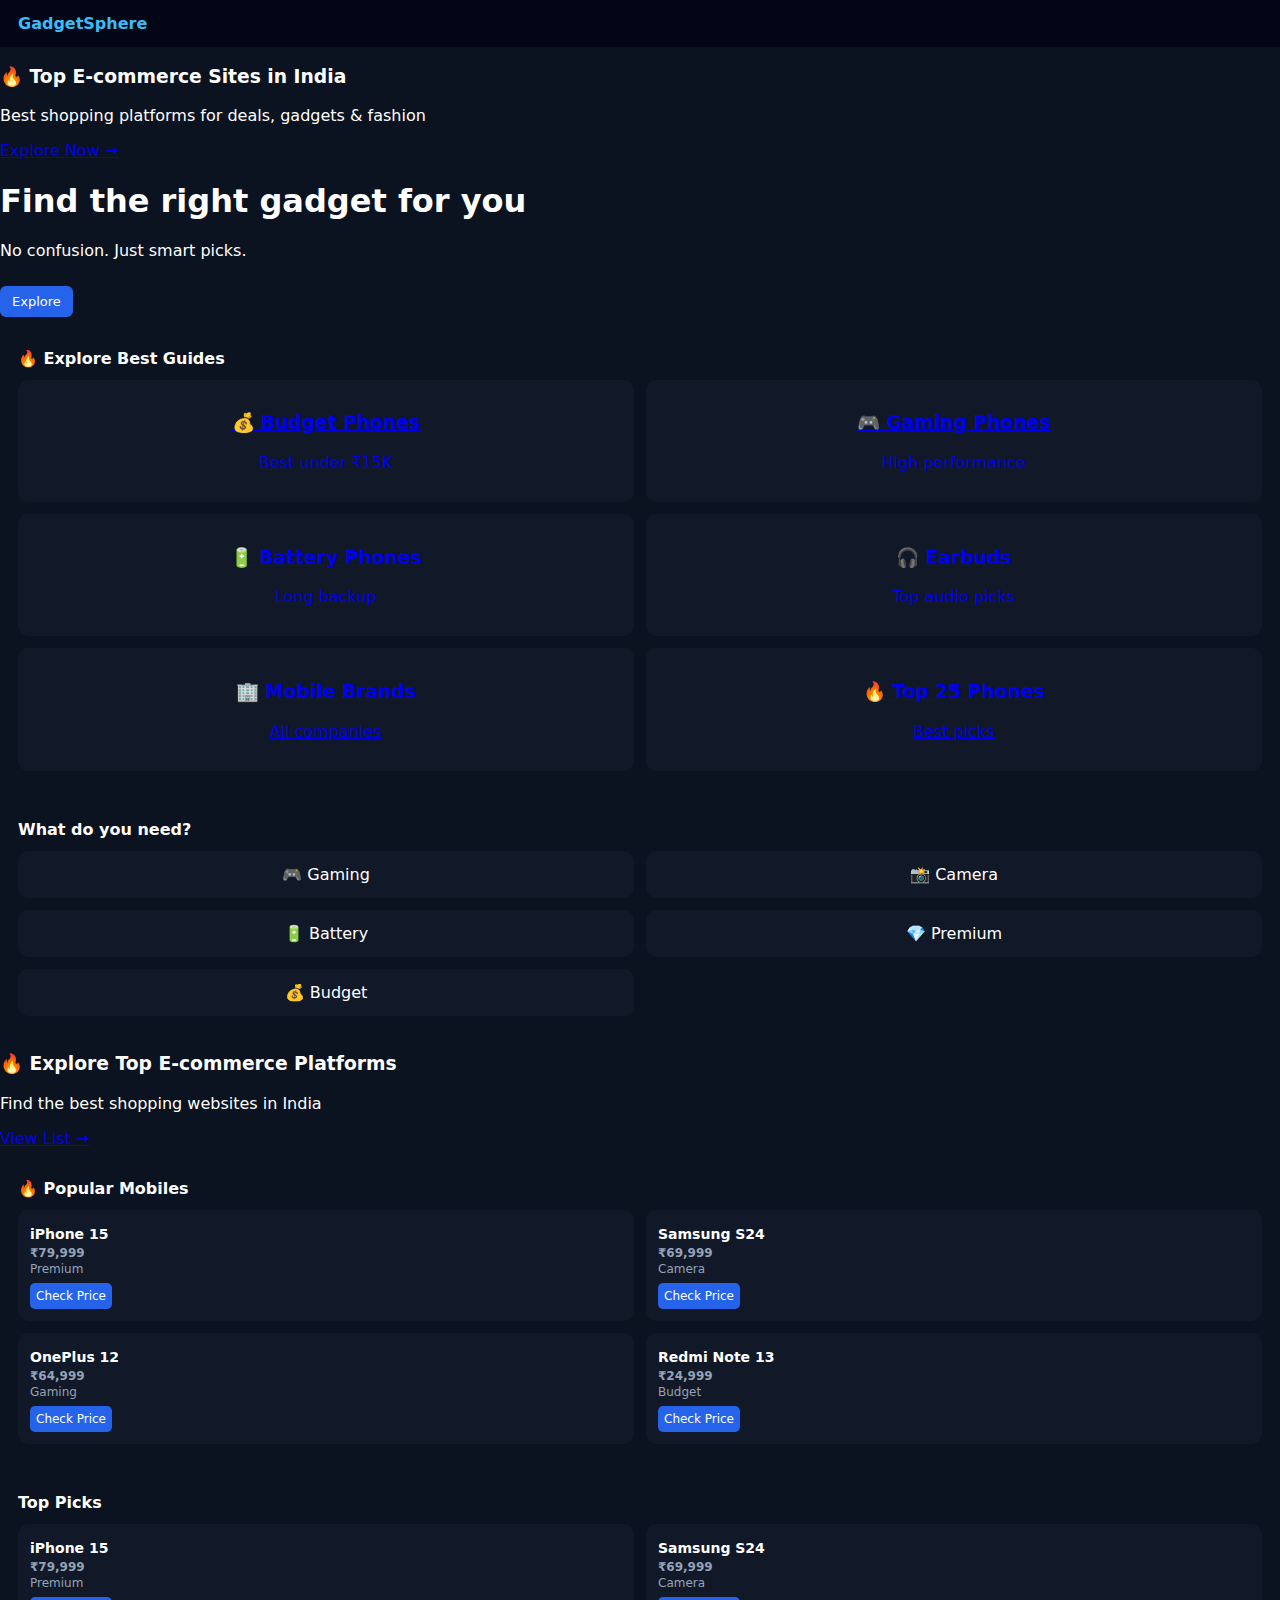
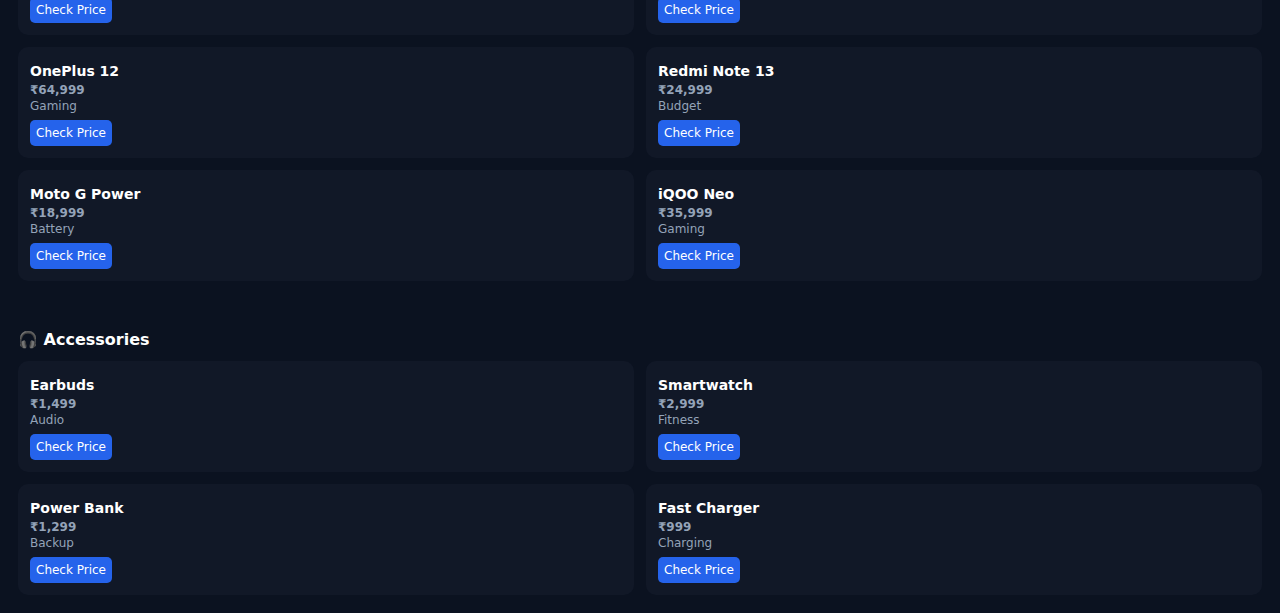
<file: index.html>
<!DOCTYPE html>
<html>
<head>
<meta name="viewport" content="width=device-width, initial-scale=1.0">
<title>GadgetSphere</title>

<style>
body{
margin:0;
font-family: system-ui;
background:#0b1220;
color:white;
}

/* HEADER */
header{
display:flex;
justify-content:space-between;
padding:14px 18px;
background:#020617;
}

.logo{
color:#38bdf8;
font-weight:600;
}

/* HERO */
.hero{
padding:40px 18px;
}

.hero h1{
font-size:22px;
margin-bottom:8px;
}

.hero p{
font-size:14px;
color:#94a3b8;
}

.btn{
padding:8px 12px;
border-radius:6px;
font-size:13px;
text-decoration:none;
display:inline-block;
margin-top:10px;
}

.primary{
background:#2563eb;
color:white;
}

/* SECTION */
.section{
padding:18px;
}

.section h2{
font-size:16px;
margin-bottom:12px;
}

/* GRID */
.grid{
display:grid;
grid-template-columns:repeat(2,1fr);
gap:12px;
}

/* GUIDE */
.guide{
background:#111827;
padding:14px;
border-radius:10px;
text-align:center;
cursor:pointer;
}

/* PRODUCTS */
.products{
display:grid;
grid-template-columns:repeat(2,1fr);
gap:12px;
}

.card{
background:#111827;
padding:12px;
border-radius:10px;
}

.card h4{
font-size:14px;
margin:4px 0;
}

.card p{
font-size:12px;
color:#94a3b8;
margin:2px 0;
}

.price{
color:#22c55e;
font-weight:600;
}

.btn-small{
background:#2563eb;
padding:6px;
font-size:12px;
border-radius:5px;
color:white;
text-decoration:none;
display:inline-block;
margin-top:5px;
}
</style>
</head>

<body>

<header>
<div class="logo">GadgetSphere</div>
</header>

<!-- HERO -->

<div class="ecom-banner">
  <h3>🔥 Top E-commerce Sites in India</h3>
  <p>Best shopping platforms for deals, gadgets & fashion</p>
  <a href="ecommerce.html" class="ecom-btn">Explore Now →</a>
</div
 <section class="hero">
<h1>Find the right gadget for you</h1>
<p>No confusion. Just smart picks.</p>
<a href="#" class="btn primary">Explore</a>
</section>
<section class="section">
<h2>🔥 Explore Best Guides</h2>

<div class="grid">

<a href="./pages/best-budget-phones-under-15000.html" class="guide">
<h3>💰 Budget Phones</h3>
<p>Best under ₹15K</p>
</a>
<a href="pages/gaming-phones.html" class="guide">
<h3>🎮 Gaming Phones</h3>
<p>High performance</p>
</a>

<a href="./pages/best-6000mah-battery-phone-under-15000-2026.html" class="guide">
<h3>🔋 Battery Phones</h3>
<p>Long backup</p>
</a>

<a href="pages/best-earbuds-under-2000.html" class="guide">
<h3>🎧 Earbuds</h3>
<p>Top audio picks</p>
</a>

<a href="pages/mobile-companies.html" class="guide">
<h3>🏢 Mobile Brands</h3>
<p>All companies</p>
</a>

<a href="pages/top25-budget-phone.html" class="guide">
<h3>🔥 Top 25 Phones</h3>
<p>Best picks</p>
</a>

</div>
</section>
  
<!-- GUIDE -->
<section class="section">
<h2>What do you need?</h2>

<div class="grid">
<div class="guide" onclick="filterData('Gaming')">🎮 Gaming</div>
<div class="guide" onclick="filterData('Camera')">📸 Camera</div>
<div class="guide" onclick="filterData('Battery')">🔋 Battery</div>
<div class="guide" onclick="filterData('Premium')">💎 Premium</div>
<div class="guide" onclick="filterData('Budget')">💰 Budget</div>
</div>
</section>

<!-- 🔥 PREVIEW -->
<div class="highlight-box">
  <h3>🔥 Explore Top E-commerce Platforms</h3>
  <p>Find the best shopping websites in India</p>
  <a href="ecommerce.html">View List →</a>
</div> 
 <section class="section">
<h2>🔥 Popular Mobiles</h2>
<div class="products" id="mobilePreview"></div>
</section>

<!-- 🎯 RESULT -->
<section class="section">
<h2 id="resultTitle">Top Picks</h2>
<div class="products" id="products"></div>
</section>

<!-- 🎧 ACCESSORIES -->
<section class="section">
<h2>🎧 Accessories</h2>
<div class="products" id="accessories"></div>
</section>

<script>

// MOBILE DATA
const mobiles=[
{name:"iPhone 15",price:"₹79,999",tag:"Premium"},
{name:"Samsung S24",price:"₹69,999",tag:"Camera"},
{name:"OnePlus 12",price:"₹64,999",tag:"Gaming"},
{name:"Redmi Note 13",price:"₹24,999",tag:"Budget"},
{name:"Moto G Power",price:"₹18,999",tag:"Battery"},
{name:"iQOO Neo",price:"₹35,999",tag:"Gaming"}
];

// ACCESSORIES
const accessories=[
{name:"Earbuds",price:"₹1,499",tag:"Audio"},
{name:"Smartwatch",price:"₹2,999",tag:"Fitness"},
{name:"Power Bank",price:"₹1,299",tag:"Backup"},
{name:"Fast Charger",price:"₹999",tag:"Charging"}
];

// RENDER FUNCTION
function render(data,id){
let html="";
data.forEach(p=>{
html+=`
<div class="card">
<h4>${p.name}</h4>
<p class="price">${p.price}</p>
<p>${p.tag}</p>
<a href="#" class="btn-small">Check Price</a>
</div>`;
});
document.getElementById(id).innerHTML=html;
}

// FILTER
function filterData(type){
let filtered=mobiles.filter(p=>p.tag===type);
document.getElementById("resultTitle").innerText="Best "+type+" Phones";
render(filtered,"products");
}

// LOAD DEFAULT
render(mobiles.slice(0,4),"mobilePreview"); // top preview
render(mobiles,"products"); // full list
render(accessories,"accessories");

</script>

</body>
</html>
</file>
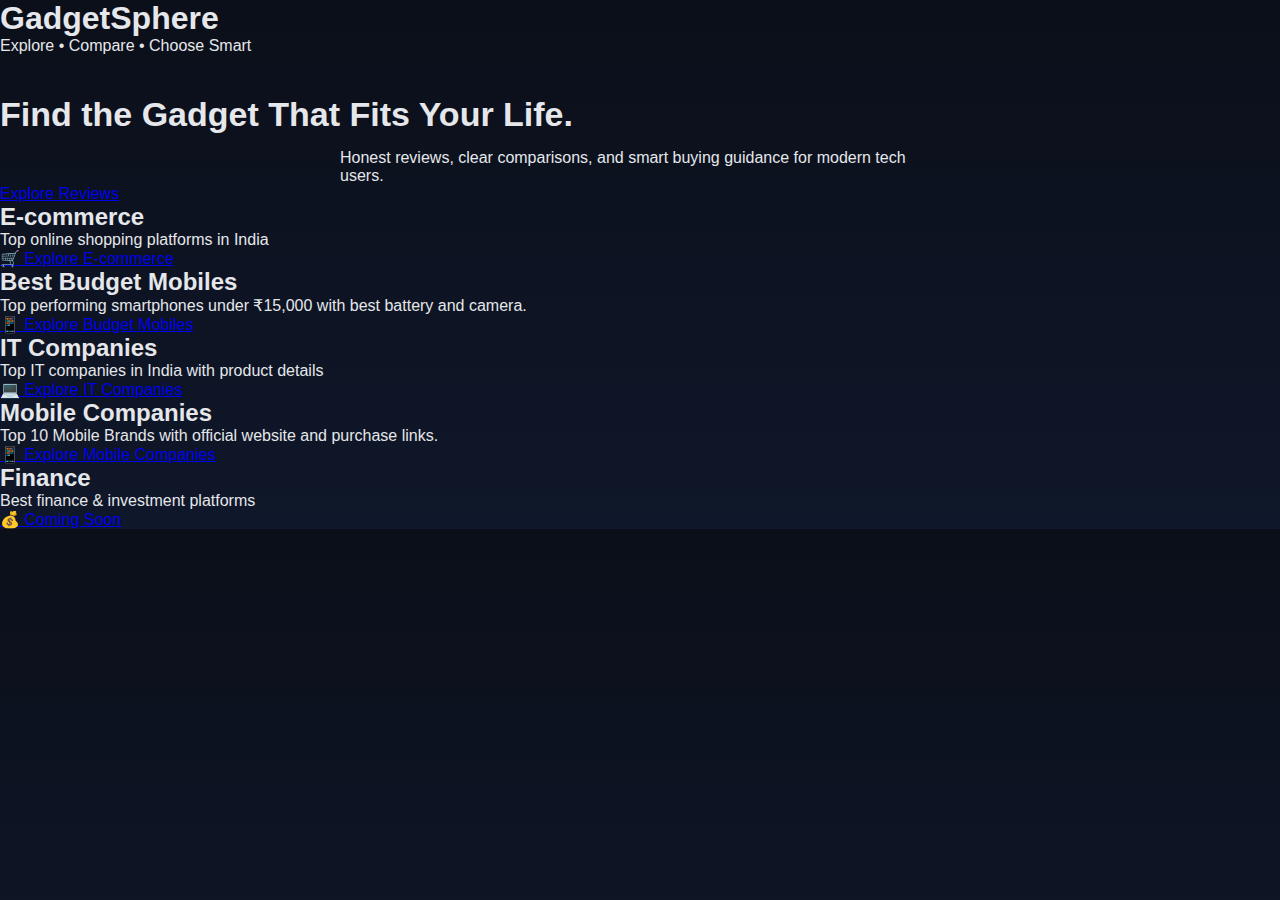
<file: backup.html>
<!DOCTYPE html>
<html lang="en">
<head>
<meta charset="UTF-8">
<title>StartPoint – Learn • Skill • Grow</title>
<meta name="viewport" content="width=device-width, initial-scale=1.0">
<link rel="stylesheet" href="style.css">
</head>

<body>

<header>
 <h1 class="logo-text">GadgetSphere</h1>
  
   <p>Explore • Compare • Choose Smart</p>

  <h2 style="margin-top:40px; font-size:34px;">
    Find the Gadget That Fits Your Life.
  </h2>

  <p style="margin-top:15px; max-width:600px; margin-left:auto; margin-right:auto;">
    Honest reviews, clear comparisons, and smart buying guidance for modern tech users.
  </p>

  <a href="top25-budget-phone.html" class="cta-btn">Explore Reviews</a>
</header>
<div class="section-container">
  <section class="section">
  <h2>E-commerce</h2>
  <p>Top online shopping platforms in India</p>
  <a href="ecommerce.html" class="cta-btn">
  🛒 Explore E-commerce
  </a>
</section>
<section class="section">
  <h2>Best Budget Mobiles</h2>
  <p>Top performing smartphones under ₹15,000 with best battery and camera.</p>
  <a href="top25-budget-phone.html" class="cta-btn">
    📱 Explore Budget Mobiles
  </a>
</section>
  <section class="section">
  <h2>IT Companies</h2>
  <p>Top IT companies in India with product details</p>
  <a href="it.html" class="cta-btn">
    💻 Explore IT Companies
  </a>
  </section>
  <section class="section">
    <h2>Mobile Companies</h2>
    <p>Top 10 Mobile Brands with official website and purchase links.</p>
    <a href="mobile-companies.html" class="cta-btn">
        📱 Explore Mobile Companies
    </a>
  </section>
  <section class="section">
  <h2>Finance</h2>
  <p>Best finance & investment platforms</p>
  <a href="#" class="cta-btn">💰 Coming Soon</a>
</section>
</div>
</body>
</html>
</file>
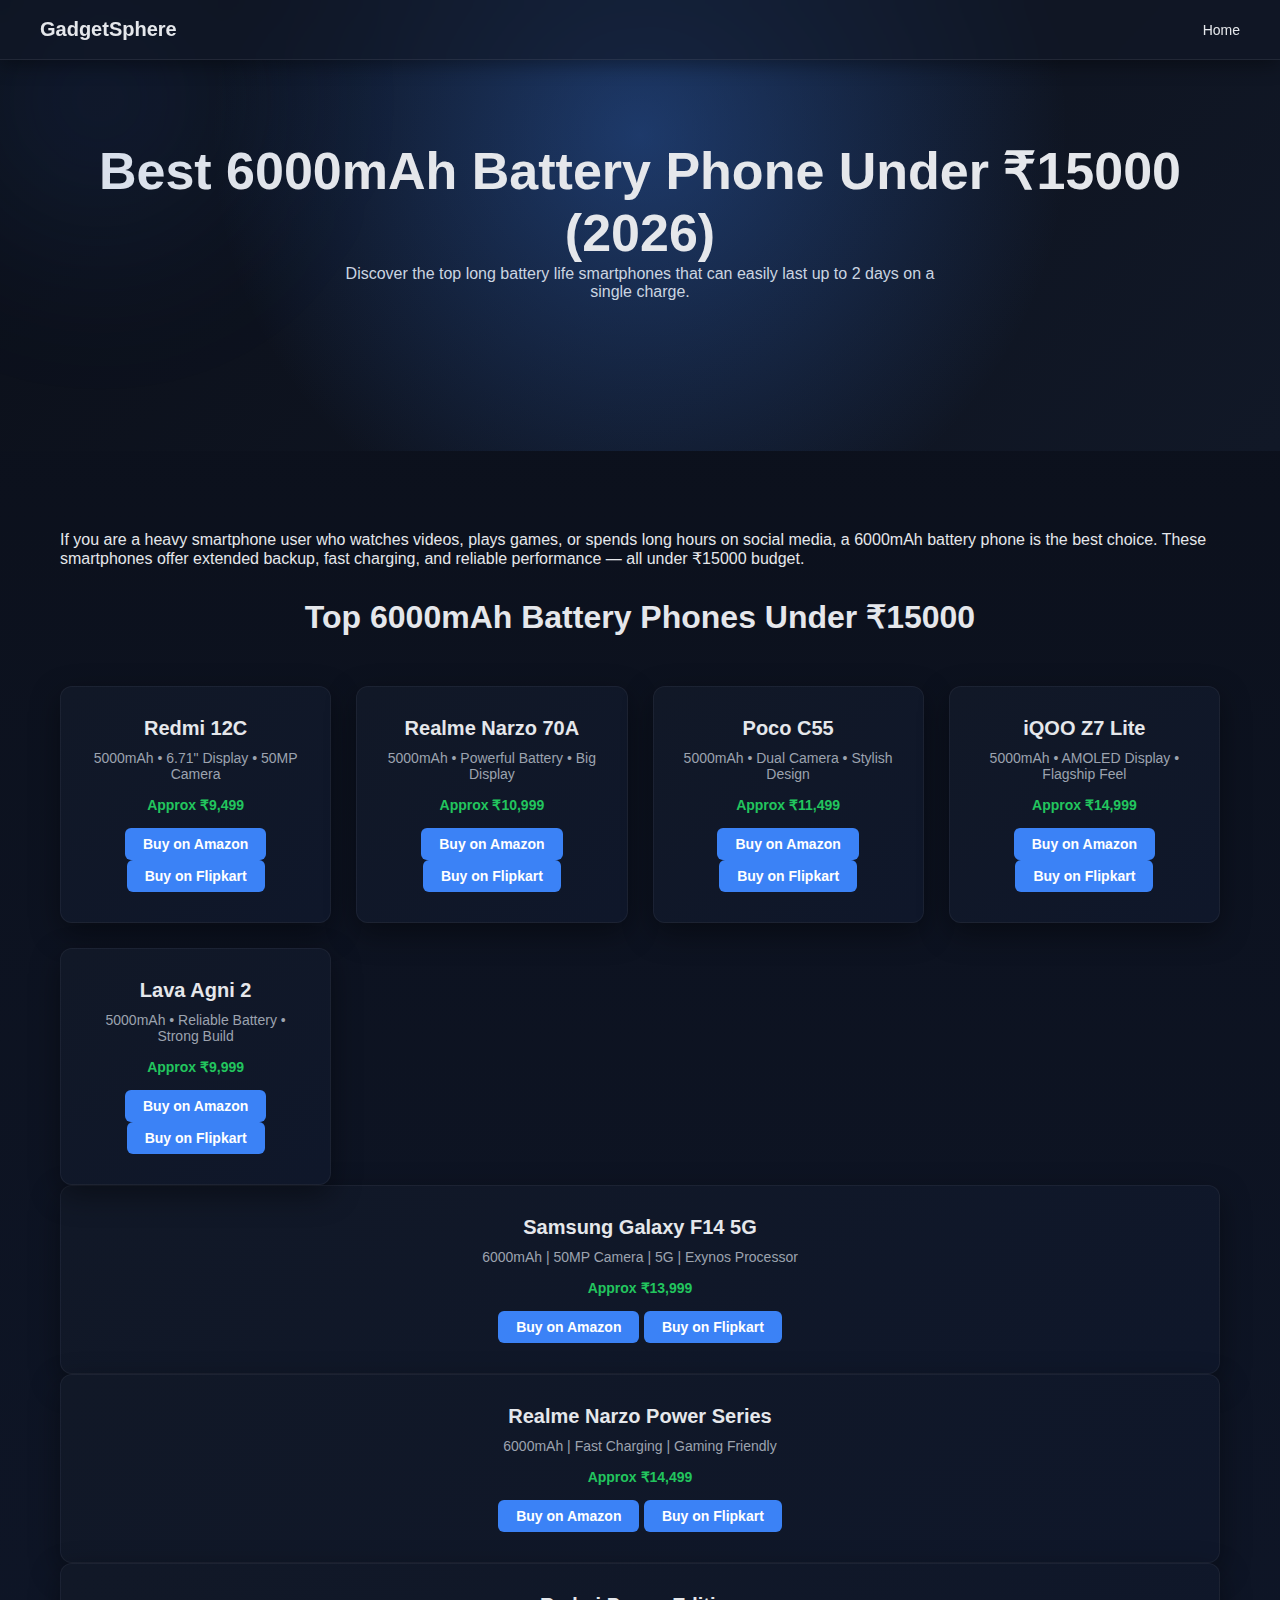
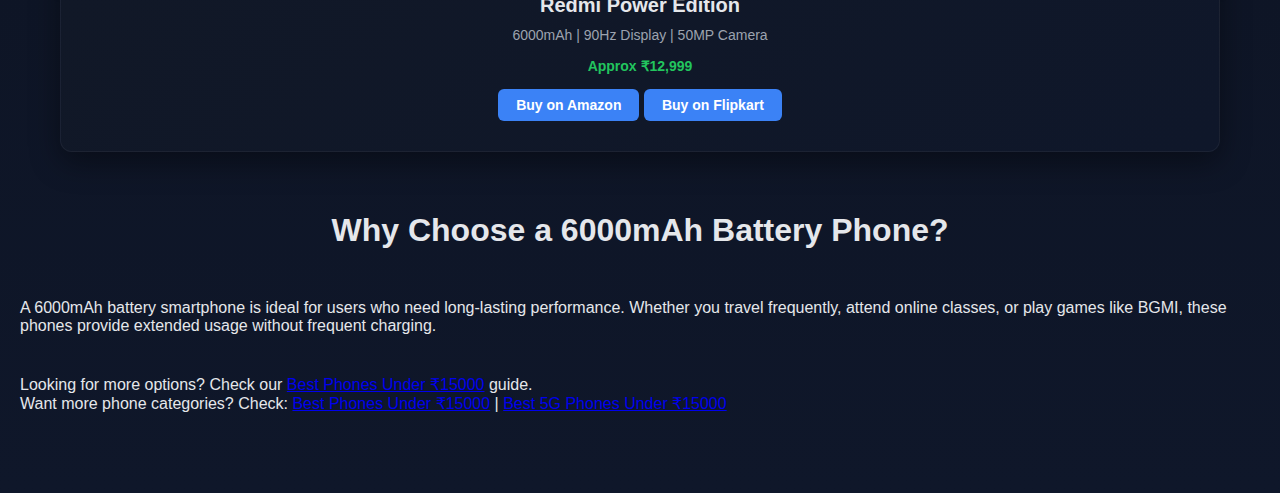
<file: best-6000mah-battery-phone-under-15000-2026.html>
<!DOCTYPE html>
<html lang="en">
<head>
  <meta charset="UTF-8">
  <meta name="viewport" content="width=device-width, initial-scale=1.0">

  <title>Best 6000mAh Battery Phone Under ₹15000 (2026) – 2 Day Backup Picks | GadgetSphere</title>
<link rel="canonical" href="https://sunilkumarp31101992-sudo.github.io/Start-point-l/best-6000mah-battery-phone-under-15000-2026.html">
  
  <meta name="description" content="Looking for the best 6000mAh battery phone under ₹15000 in 2026? Explore top long battery life smartphones with 2-day backup, fast charging and great performance.">

  <link rel="stylesheet" href="style.css">
</head>

<body>

<!-- NAVBAR -->
<nav class="navbar">
  <div class="container nav-container">
    <div class="logo">GadgetSphere</div>
    <ul class="nav-links">
      <li><a href="index.html">Home</a></li>
    </ul>
  </div>
</nav>

<!-- HERO -->
<header class="hero">
  <div class="container">
    <h1>Best 6000mAh Battery Phone Under ₹15000 (2026)</h1>
    <p class="hero-desc">
      Discover the top long battery life smartphones that can easily last up to 2 days on a single charge.
    </p>
  </div>
</header>

<!-- INTRO -->
<section class="categories">
  <div class="container">

    <p style="margin-bottom:30px;">
      If you are a heavy smartphone user who watches videos, plays games, or spends long hours on social media, 
      a 6000mAh battery phone is the best choice. These smartphones offer extended backup, fast charging, 
      and reliable performance — all under ₹15000 budget.
    </p>

    <h2 class="section-title">Top 6000mAh Battery Phones Under ₹15000</h2>

    <div class="category-grid">

<!-- Redmi 12C -->
<div class="card">
  <h3>Redmi 12C</h3>
  <p>5000mAh • 6.71" Display • 50MP Camera</p>
  <p style="color:#22c55e;font-weight:bold;">Approx ₹9,499</p>
  <div class="buy-links">
    <a href="#" target="_blank" class="btn small">Buy on Amazon</a>
    <a href="#" target="_blank" class="btn small">Buy on Flipkart</a>
  </div>
</div>

<!-- Realme Narzo 70A -->
<div class="card">
  <h3>Realme Narzo 70A</h3>
  <p>5000mAh • Powerful Battery • Big Display</p>
  <p style="color:#22c55e;font-weight:bold;">Approx ₹10,999</p>
  <div class="buy-links">
    <a href="#" target="_blank" class="btn small">Buy on Amazon</a>
    <a href="#" target="_blank" class="btn small">Buy on Flipkart</a>
  </div>
</div>

<!-- Poco C55 -->
<div class="card">
  <h3>Poco C55</h3>
  <p>5000mAh • Dual Camera • Stylish Design</p>
  <p style="color:#22c55e;font-weight:bold;">Approx ₹11,499</p>
  <div class="buy-links">
    <a href="#" target="_blank" class="btn small">Buy on Amazon</a>
    <a href="#" target="_blank" class="btn small">Buy on Flipkart</a>
  </div>
</div>

<!-- iQOO Z7 Lite -->
<div class="card">
  <h3>iQOO Z7 Lite</h3>
  <p>5000mAh • AMOLED Display • Flagship Feel</p>
  <p style="color:#22c55e;font-weight:bold;">Approx ₹14,999</p>
  <div class="buy-links">
    <a href="#" target="_blank" class="btn small">Buy on Amazon</a>
    <a href="#" target="_blank" class="btn small">Buy on Flipkart</a>
  </div>
</div>

<!-- Lava Agni 2 -->
<div class="card">
  <h3>Lava Agni 2</h3>
  <p>5000mAh • Reliable Battery • Strong Build</p>
  <p style="color:#22c55e;font-weight:bold;">Approx ₹9,999</p>
  <div class="buy-links">
    <a href="#" target="_blank" class="btn small">Buy on Amazon</a>
    <a href="#" target="_blank" class="btn small">Buy on Flipkart</a>
  </div>
                                               </div>
      </div>
      
      <!-- Phone 1 -->
      <div class="card">
        <h3>Samsung Galaxy F14 5G</h3>
        <p>6000mAh | 50MP Camera | 5G | Exynos Processor</p>
        <p style="color:#22c55e;font-weight:bold;">Approx ₹13,999</p>

        <div class="buy-links">
          <a href="#" target="_blank" class="btn small">Buy on Amazon</a>
          <a href="#" target="_blank" class="btn small">Buy on Flipkart</a>
        </div>
      </div>

      <!-- Phone 2 -->
      <div class="card">
        <h3>Realme Narzo Power Series</h3>
        <p>6000mAh | Fast Charging | Gaming Friendly</p>
        <p style="color:#22c55e;font-weight:bold;">Approx ₹14,499</p>

        <div class="buy-links">
          <a href="#" target="_blank" class="btn small">Buy on Amazon</a>
          <a href="#" target="_blank" class="btn small">Buy on Flipkart</a>
        </div>
      </div>

      <!-- Phone 3 -->
      <div class="card">
        <h3>Redmi Power Edition</h3>
        <p>6000mAh | 90Hz Display | 50MP Camera</p>
        <p style="color:#22c55e;font-weight:bold;">Approx ₹12,999</p>

        <div class="buy-links">
          <a href="#" target="_blank" class="btn small">Buy on Amazon</a>
          <a href="#" target="_blank" class="btn small">Buy on Flipkart</a>
        </div>
      </div>

    </div>

    <!-- Buying Guide -->
    <h2 class="section-title" style="margin-top:60px;">Why Choose a 6000mAh Battery Phone?</h2>

    <p>
      A 6000mAh battery smartphone is ideal for users who need long-lasting performance. 
      Whether you travel frequently, attend online classes, or play games like BGMI, 
      these phones provide extended usage without frequent charging.
    </p>

    <!-- Internal Linking -->
    <p style="margin-top:40px;">
      Looking for more options? Check our 
      <a href="best-phones-under-15000-2026.html">Best Phones Under ₹15000</a> guide.
    </p>
<p>Want more phone categories? Check:
<a href="best-phones-under-15000-2026.html">Best Phones Under ₹15000</a> |
<a href="best-5g-phones-under-15000.html">Best 5G Phones Under ₹15000</a>
</p>
  
  </div>
</section>

</body>
  </html>
</file>
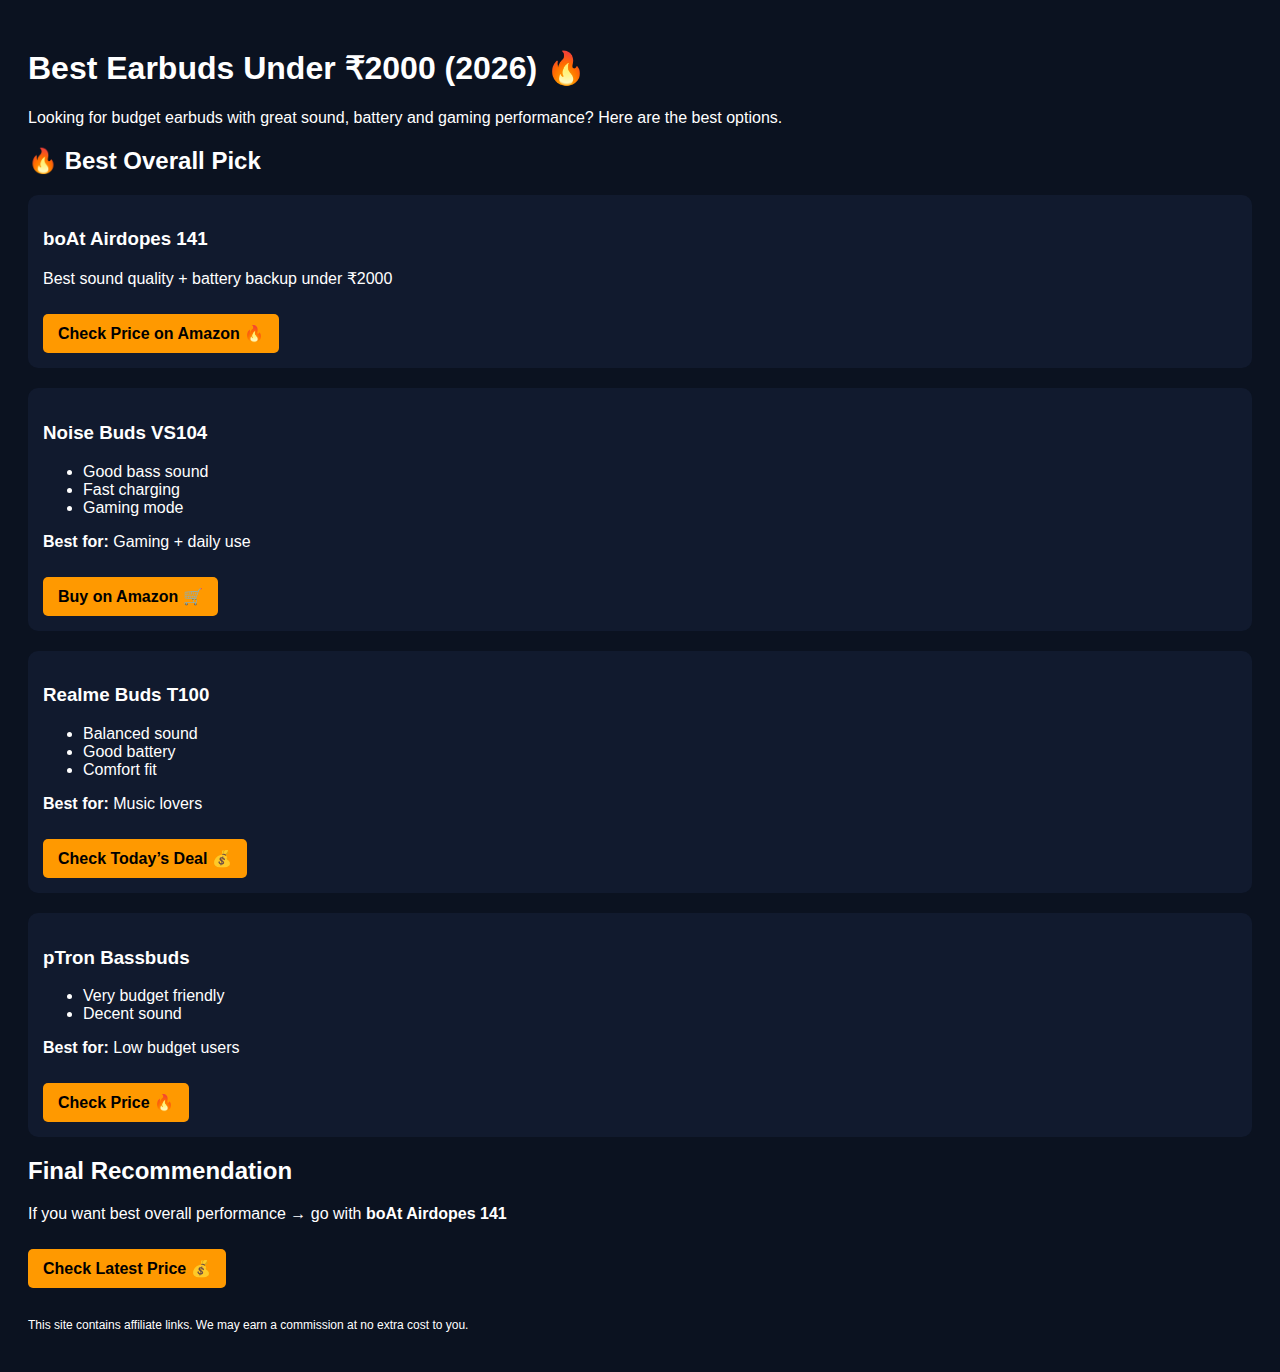
<file: best-earbuds-under-2000.html>
<!DOCTYPE html>
<html lang="en">
<head>
  <meta charset="UTF-8">
  <title>Best Earbuds Under ₹2000 (2026)</title>
  <meta name="description" content="Top earbuds under 2000 with best sound, battery and gaming performance.">
  <style>
    body { font-family: Arial; background:#0b1220; color:#fff; padding:20px; }
    h1,h2 { color:#fff; }
    .card { background:#111a2e; padding:15px; border-radius:10px; margin-bottom:20px; }
    .buy-btn {
      display:inline-block;
      background:#ff9900;
      color:#000;
      padding:10px 15px;
      border-radius:5px;
      text-decoration:none;
      font-weight:bold;
      margin-top:10px;
    }
  </style>
</head>

<body>

<h1>Best Earbuds Under ₹2000 (2026) 🔥</h1>
<p>Looking for budget earbuds with great sound, battery and gaming performance? Here are the best options.</p>

<!-- TOP PICK -->
<h2>🔥 Best Overall Pick</h2>
<div class="card">
  <h3>boAt Airdopes 141</h3>
  <p>Best sound quality + battery backup under ₹2000</p>

  <a href="AFFILIATE_LINK" target="_blank" class="buy-btn">
    Check Price on Amazon 🔥
  </a>
</div>

<!-- PRODUCT 1 -->
<div class="card">
  <h3>Noise Buds VS104</h3>
  <ul>
    <li>Good bass sound</li>
    <li>Fast charging</li>
    <li>Gaming mode</li>
  </ul>

  <p><b>Best for:</b> Gaming + daily use</p>

  <a href="AFFILIATE_LINK" target="_blank" class="buy-btn">
    Buy on Amazon 🛒
  </a>
</div>

<!-- PRODUCT 2 -->
<div class="card">
  <h3>Realme Buds T100</h3>
  <ul>
    <li>Balanced sound</li>
    <li>Good battery</li>
    <li>Comfort fit</li>
  </ul>

  <p><b>Best for:</b> Music lovers</p>

  <a href="AFFILIATE_LINK" target="_blank" class="buy-btn">
    Check Today’s Deal 💰
  </a>
</div>

<!-- PRODUCT 3 -->
<div class="card">
  <h3>pTron Bassbuds</h3>
  <ul>
    <li>Very budget friendly</li>
    <li>Decent sound</li>
  </ul>

  <p><b>Best for:</b> Low budget users</p>

  <a href="AFFILIATE_LINK" target="_blank" class="buy-btn">
    Check Price 🔥
  </a>
</div>

<!-- FINAL -->
<h2>Final Recommendation</h2>
<p>If you want best overall performance → go with <b>boAt Airdopes 141</b></p>

<a href="AFFILIATE_LINK" target="_blank" class="buy-btn">
  Check Latest Price 💰
</a>

<!-- DISCLAIMER -->
<p style="margin-top:30px; font-size:12px;">
This site contains affiliate links. We may earn a commission at no extra cost to you.
</p>

</body>
  </html>
</file>
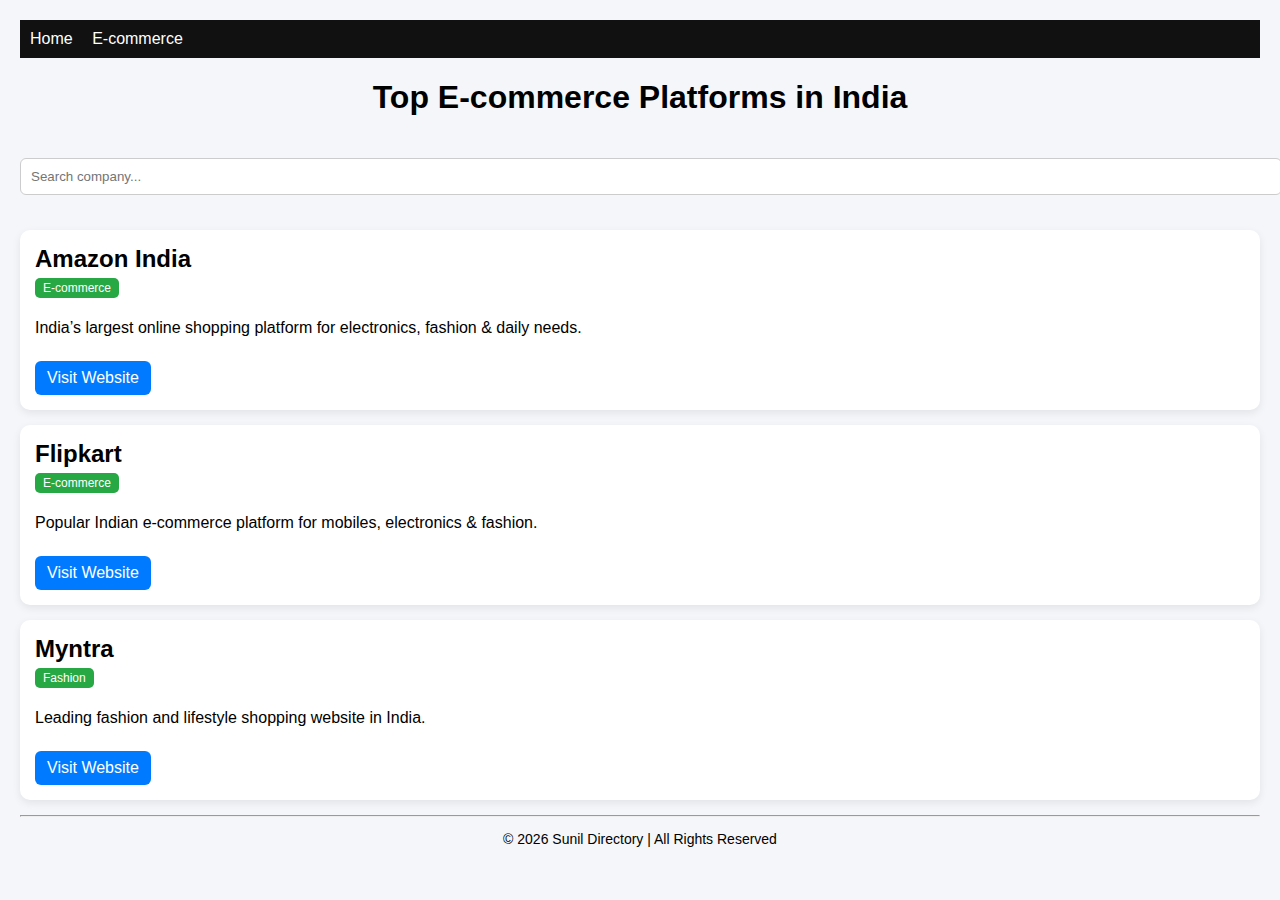
<file: ecommerce.html>
<!DOCTYPE html>
<html>
<head>
    <title>Top E-commerce Platforms</title>
    <meta name="viewport" content="width=device-width, initial-scale=1.0">
    <style>
        body {
            font-family: Arial, sans-serif;
            background: #f4f6f9;
            margin: 0;
            padding: 20px;
        }

        h1 {
            text-align: center;
        }

        #searchInput {
            width: 100%;
            padding: 10px;
            margin: 20px 0;
            border-radius: 6px;
            border: 1px solid #ccc;
        }

        .card {
            background: white;
            padding: 15px;
            margin: 15px 0;
            border-radius: 10px;
            box-shadow: 0 3px 8px rgba(0,0,0,0.08);
        }

        .card h2 {
            margin: 0;
        }

        .badge {
            display: inline-block;
            background: #28a745;
            color: white;
            padding: 3px 8px;
            font-size: 12px;
            border-radius: 5px;
            margin: 5px 0;
        }

        .btn {
            display: inline-block;
            padding: 8px 12px;
            background: #007bff;
            color: white;
            text-decoration: none;
            border-radius: 6px;
            margin-top: 8px;
        }
    </style>
</head>
<body>
<div style="background:#111; padding:10px;">
  <a href="index.html" style="color:white; margin-right:15px; text-decoration:none;">Home</a>
  <a href="ecommerce.html" style="color:white; margin-right:15px; text-decoration:none;">E-commerce</a>
</div>
<h1>Top E-commerce Platforms in India</h1>

<input type="text" id="searchInput" placeholder="Search company..." onkeyup="searchCompany()">

<div class="card">
    <h2>Amazon India</h2>
    <span class="badge">E-commerce</span>
    <p>India’s largest online shopping platform for electronics, fashion & daily needs.</p>
    <a href="https://www.amazon.in" class="btn" target="_blank">Visit Website</a>
</div>

<div class="card">
    <h2>Flipkart</h2>
    <span class="badge">E-commerce</span>
    <p>Popular Indian e-commerce platform for mobiles, electronics & fashion.</p>
    <a href="https://www.flipkart.com" class="btn" target="_blank">Visit Website</a>
</div>

<div class="card">
    <h2>Myntra</h2>
    <span class="badge">Fashion</span>
    <p>Leading fashion and lifestyle shopping website in India.</p>
    <a href="https://www.myntra.com" class="btn" target="_blank">Visit Website</a>
</div>

<script>
function searchCompany() {
    let input = document.getElementById("searchInput").value.toLowerCase();
    let cards = document.getElementsByClassName("card");

    for (let i = 0; i < cards.length; i++) {
        let title = cards[i].getElementsByTagName("h2")[0].innerText.toLowerCase();
        if (title.includes(input)) {
            cards[i].style.display = "";
        } else {
            cards[i].style.display = "none";
        }
    }
}
</script>
<hr>
<p style="text-align:center; font-size:14px;">
© 2026 Sunil Directory | All Rights Reserved
</p>
</body>
</html>
</body>
  </html>
</file>
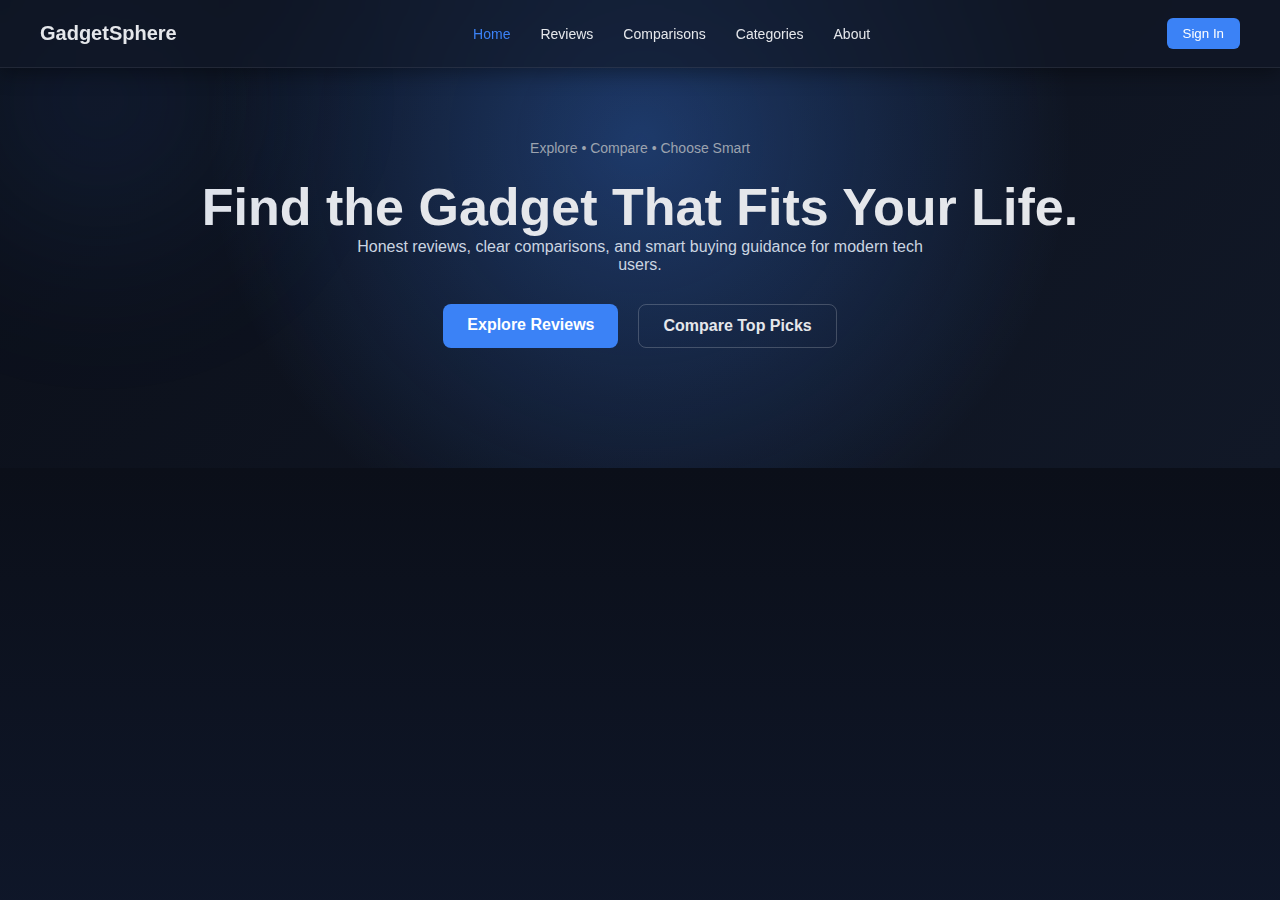
<file: index-old.html>
<!DOCTYPE html>
<html lang="en">
<head>
  <meta charset="UTF-8">
  <meta name="viewport" content="width=device-width, initial-scale=1.0">
  <title>GadgetSphere</title>
  <link rel="stylesheet" href="style.css">
</head>
<body>

  <!-- NAVBAR -->
  <nav class="navbar">
    <div class="container nav-container">
      <div class="logo">GadgetSphere</div>

      <ul class="nav-links">
        <li><a href="#" class="active">Home</a></li>
        <li><a href="#">Reviews</a></li>
        <li><a href="#">Comparisons</a></li>
        <li><a href="#">Categories</a></li>
        <li><a href="#">About</a></li>
      </ul>

      <button class="nav-btn">Sign In</button>
    </div>
  </nav>

  <!-- HERO -->
  <header class="hero">
    <div class="container hero-content">
      <p class="tagline">Explore • Compare • Choose Smart</p>
      <h1>Find the Gadget That Fits Your Life.</h1>
      <p class="hero-desc">
        Honest reviews, clear comparisons, and smart buying guidance for modern tech users.
      </p>

      <div class="hero-buttons">
        <a href="#" class="btn primary">Explore Reviews</a>
        <a href="#" class="btn secondary">Compare Top Picks</a>
      </div>
    </div>
  </header>

</body>
              </html>
</file>
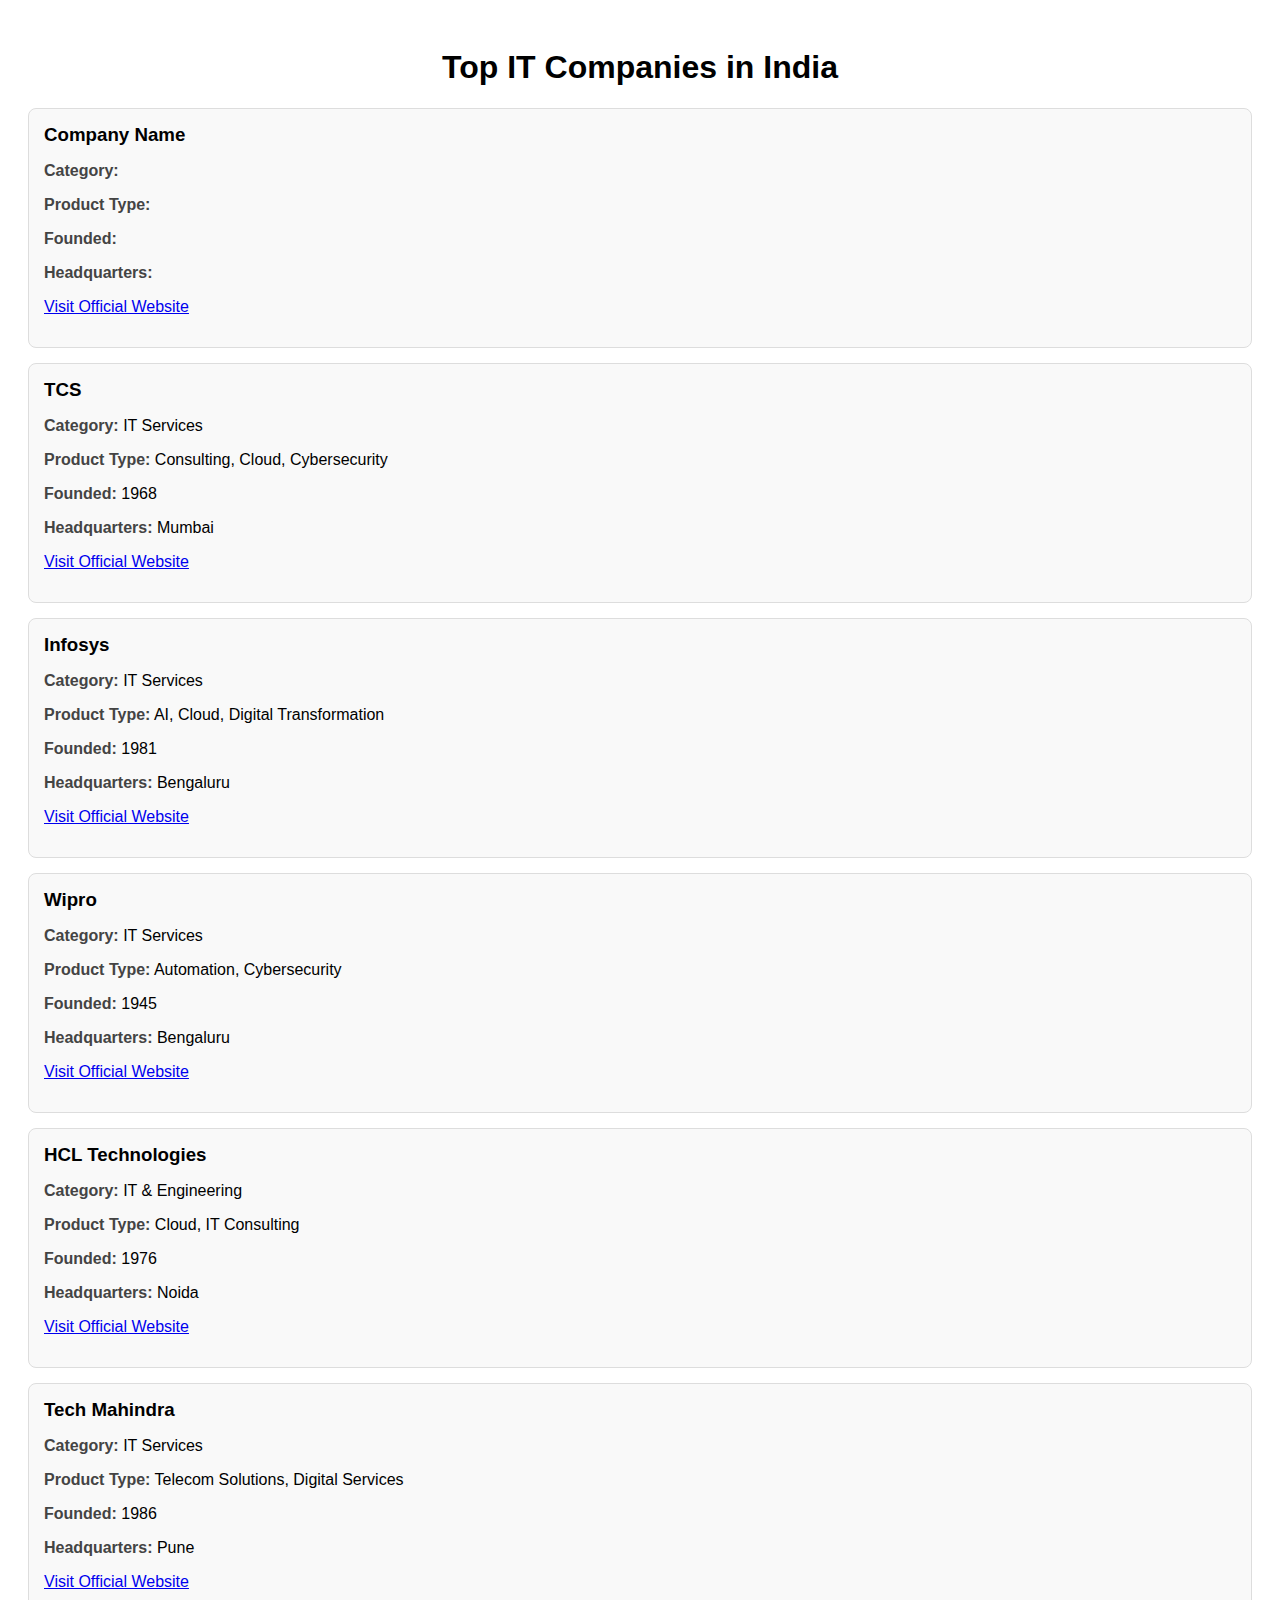
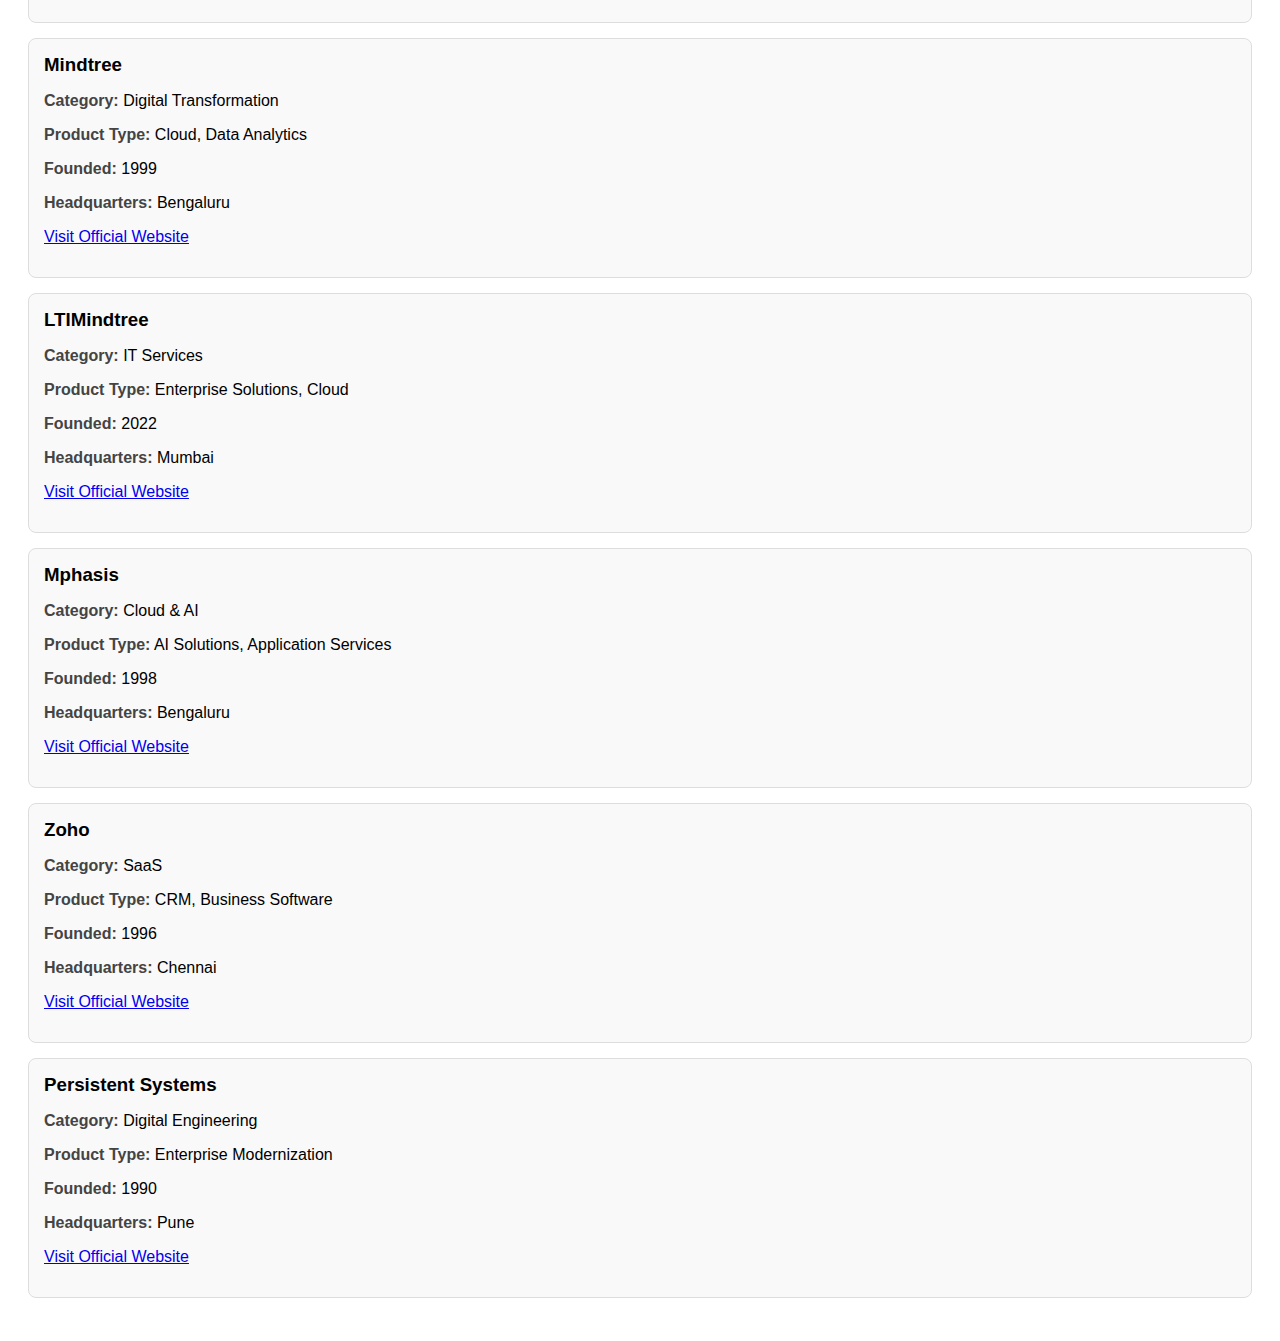
<file: it.html>
<!DOCTYPE html>
<html>
<head>
  <title>Top IT Companies in India</title>
  <meta name="description" content="List of top IT companies in India with product categories and official website links.">
  
  <style>
    body { font-family: Arial, sans-serif; padding: 20px; }
    h1 { text-align: center; }
    .company {
      border: 1px solid #ddd;
      padding: 15px;
      margin: 15px 0;
      border-radius: 8px;
      background-color: #f9f9f9;
    }
    .company h3 {
      margin: 0;
    }
    .category {
      font-weight: bold;
      color: #444;
    }
  </style>
</head>

<body>

<h1>Top IT Companies in India</h1>

<!-- COMPANY TEMPLATE START -->
<div class="company">
  <h3>Company Name</h3>
  <p><span class="category">Category:</span> </p>
  <p><span class="category">Product Type:</span> </p>
  <p><span class="category">Founded:</span> </p>
  <p><span class="category">Headquarters:</span> </p>
  <p><a href="#" target="_blank">Visit Official Website</a></p>
</div>
<!-- COMPANY TEMPLATE END -->
<div class="company">
  <h3>TCS</h3>
  <p><span class="category">Category:</span> IT Services</p>
  <p><span class="category">Product Type:</span> Consulting, Cloud, Cybersecurity</p>
  <p><span class="category">Founded:</span> 1968</p>
  <p><span class="category">Headquarters:</span> Mumbai</p>
  <p><a href="https://www.tcs.com" target="_blank">Visit Official Website</a></p>
</div>

<div class="company">
  <h3>Infosys</h3>
  <p><span class="category">Category:</span> IT Services</p>
  <p><span class="category">Product Type:</span> AI, Cloud, Digital Transformation</p>
  <p><span class="category">Founded:</span> 1981</p>
  <p><span class="category">Headquarters:</span> Bengaluru</p>
  <p><a href="https://www.infosys.com" target="_blank">Visit Official Website</a></p>
</div>

<div class="company">
  <h3>Wipro</h3>
  <p><span class="category">Category:</span> IT Services</p>
  <p><span class="category">Product Type:</span> Automation, Cybersecurity</p>
  <p><span class="category">Founded:</span> 1945</p>
  <p><span class="category">Headquarters:</span> Bengaluru</p>
  <p><a href="https://www.wipro.com" target="_blank">Visit Official Website</a></p>
</div>

<div class="company">
  <h3>HCL Technologies</h3>
  <p><span class="category">Category:</span> IT & Engineering</p>
  <p><span class="category">Product Type:</span> Cloud, IT Consulting</p>
  <p><span class="category">Founded:</span> 1976</p>
  <p><span class="category">Headquarters:</span> Noida</p>
  <p><a href="https://www.hcltech.com" target="_blank">Visit Official Website</a></p>
</div>

<div class="company">
  <h3>Tech Mahindra</h3>
  <p><span class="category">Category:</span> IT Services</p>
  <p><span class="category">Product Type:</span> Telecom Solutions, Digital Services</p>
  <p><span class="category">Founded:</span> 1986</p>
  <p><span class="category">Headquarters:</span> Pune</p>
  <p><a href="https://www.techmahindra.com" target="_blank">Visit Official Website</a></p>
</div>

<div class="company">
  <h3>Mindtree</h3>
  <p><span class="category">Category:</span> Digital Transformation</p>
  <p><span class="category">Product Type:</span> Cloud, Data Analytics</p>
  <p><span class="category">Founded:</span> 1999</p>
  <p><span class="category">Headquarters:</span> Bengaluru</p>
  <p><a href="https://www.mindtree.com" target="_blank">Visit Official Website</a></p>
</div>

<div class="company">
  <h3>LTIMindtree</h3>
  <p><span class="category">Category:</span> IT Services</p>
  <p><span class="category">Product Type:</span> Enterprise Solutions, Cloud</p>
  <p><span class="category">Founded:</span> 2022</p>
  <p><span class="category">Headquarters:</span> Mumbai</p>
  <p><a href="https://www.ltimindtree.com" target="_blank">Visit Official Website</a></p>
</div>

<div class="company">
  <h3>Mphasis</h3>
  <p><span class="category">Category:</span> Cloud & AI</p>
  <p><span class="category">Product Type:</span> AI Solutions, Application Services</p>
  <p><span class="category">Founded:</span> 1998</p>
  <p><span class="category">Headquarters:</span> Bengaluru</p>
  <p><a href="https://www.mphasis.com" target="_blank">Visit Official Website</a></p>
</div>

<div class="company">
  <h3>Zoho</h3>
  <p><span class="category">Category:</span> SaaS</p>
  <p><span class="category">Product Type:</span> CRM, Business Software</p>
  <p><span class="category">Founded:</span> 1996</p>
  <p><span class="category">Headquarters:</span> Chennai</p>
  <p><a href="https://www.zoho.com" target="_blank">Visit Official Website</a></p>
</div>

<div class="company">
  <h3>Persistent Systems</h3>
  <p><span class="category">Category:</span> Digital Engineering</p>
  <p><span class="category">Product Type:</span> Enterprise Modernization</p>
  <p><span class="category">Founded:</span> 1990</p>
  <p><span class="category">Headquarters:</span> Pune</p>
  <p><a href="https://www.persistent.com" target="_blank">Visit Official Website</a></p>
                                                                               </div>

</body>
</html>
</file>
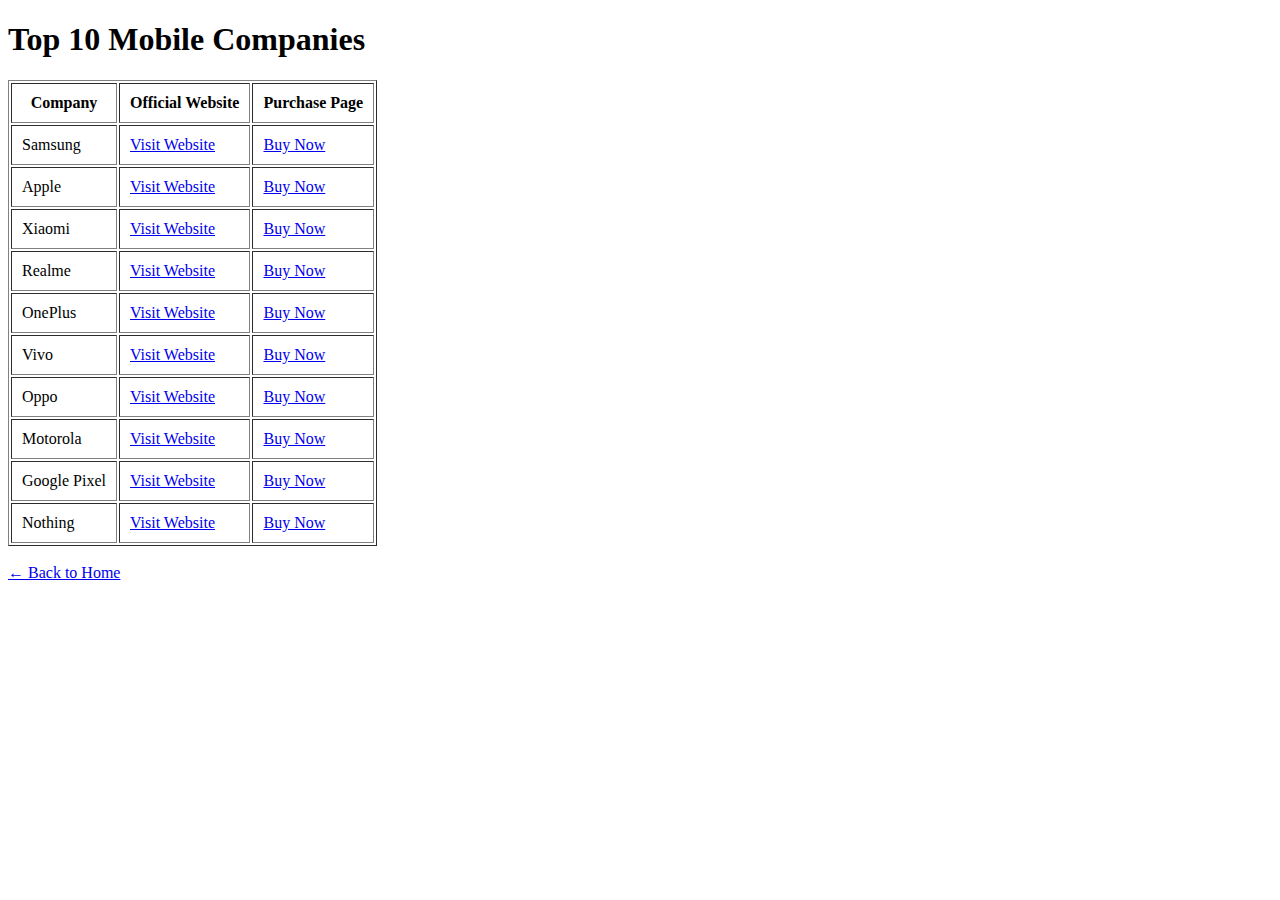
<file: mobile-companies.html>
<!DOCTYPE html>
<html lang="en">
<head>
<meta charset="UTF-8">
<meta name="viewport" content="width=device-width, initial-scale=1.0">
<title>Top 10 Mobile Companies</title>
<meta name="description" content="List of Top 10 Mobile Companies with official website and purchase links.">
</head>

<body>

<h1>Top 10 Mobile Companies</h1>

<table border="1" cellpadding="10">
<tr>
<th>Company</th>
<th>Official Website</th>
<th>Purchase Page</th>
</tr>

<tr>
<td>Samsung</td>
<td><a href="https://www.samsung.com" target="_blank">Visit Website</a></td>
<td><a href="https://www.samsung.com/in/smartphones/" target="_blank">Buy Now</a></td>
</tr>

<tr>
<td>Apple</td>
<td><a href="https://www.apple.com" target="_blank">Visit Website</a></td>
<td><a href="https://www.apple.com/in/iphone/" target="_blank">Buy Now</a></td>
</tr>

<tr>
<td>Xiaomi</td>
<td><a href="https://www.mi.com/in" target="_blank">Visit Website</a></td>
<td><a href="https://www.mi.com/in/phone" target="_blank">Buy Now</a></td>
</tr>

<tr>
<td>Realme</td>
<td><a href="https://www.realme.com/in" target="_blank">Visit Website</a></td>
<td><a href="https://www.realme.com/in/smartphones" target="_blank">Buy Now</a></td>
</tr>

<tr>
<td>OnePlus</td>
<td><a href="https://www.oneplus.in" target="_blank">Visit Website</a></td>
<td><a href="https://www.oneplus.in/store/phone" target="_blank">Buy Now</a></td>
</tr>

<tr>
<td>Vivo</td>
<td><a href="https://www.vivo.com/in" target="_blank">Visit Website</a></td>
<td><a href="https://www.vivo.com/in/products" target="_blank">Buy Now</a></td>
</tr>

<tr>
<td>Oppo</td>
<td><a href="https://www.oppo.com/in" target="_blank">Visit Website</a></td>
<td><a href="https://www.oppo.com/in/smartphones" target="_blank">Buy Now</a></td>
</tr>

<tr>
<td>Motorola</td>
<td><a href="https://www.motorola.in" target="_blank">Visit Website</a></td>
<td><a href="https://www.motorola.in/smartphones" target="_blank">Buy Now</a></td>
</tr>

<tr>
<td>Google Pixel</td>
<td><a href="https://store.google.com" target="_blank">Visit Website</a></td>
<td><a href="https://store.google.com/category/phones" target="_blank">Buy Now</a></td>
</tr>

<tr>
<td>Nothing</td>
<td><a href="https://in.nothing.tech" target="_blank">Visit Website</a></td>
<td><a href="https://in.nothing.tech/pages/phone-2" target="_blank">Buy Now</a></td>
</tr>

</table>

<br>
<a href="index.html">← Back to Home</a>

</body>
</html>
</file>
<file: style.css>
/* RESET */
*{
  margin:0;
  padding:0;
  box-sizing:border-box;
}

body{
  font-family: 'Segoe UI', sans-serif;
  background: linear-gradient(180deg, #0B0F19 0%, #0F172A 100%);
  color:#E5E7EB;
}

/* CONTAINER */
.container{
  max-width:1200px;
  margin:auto;
  padding:0 20px;
}

/* NAVBAR */
.navbar{
  box-shadow: 0 4px 20px rgba(0,0,0,0.4);
  position:fixed;
  width:100%;
  top:0;
  background:rgba(17,24,39,0.6);
  backdrop-filter:blur(10px);
  border-bottom:1px solid rgba(255,255,255,0.08);
  z-index:1000;
}

.nav-container{
  display:flex;
  justify-content:space-between;
  align-items:center;
  padding:18px 0;
}

.logo{
  font-weight:700;
  font-size:20px;
}

.nav-links{
  list-style:none;
  display:flex;
  gap:30px;
}

.nav-links a{
  text-decoration:none;
  color:#E5E7EB;
  font-size:14px;
  transition:0.3s;
}

.nav-links a:hover,
.nav-links .active{
  color:#3B82F6;
}

.nav-btn{
  background:#3B82F6;
  border:none;
  padding:8px 16px;
  border-radius:6px;
  color:white;
  cursor:pointer;
}

/* HERO */
.hero{
  position:relative;
  padding-top:140px;
  padding-bottom:120px;
  text-align:center;
  background:
    radial-gradient(circle at 50% 30%, rgba(59,130,246,0.35), transparent 60%),
    linear-gradient(135deg, #0B0F19, #111827);
  overflow:hidden;
  }
.hero::before{
  content:"";
  position:absolute;
  top:-100px;
  left:-100px;
  width:400px;
  height:400px;
  background:radial-gradient(circle, rgba(59,130,246,0.15), transparent 70%);
  filter:blur(80px);
}

.tagline{
  font-size:14px;
  color:#9CA3AF;
  margin-bottom:20px;
}

.hero h1{
  font-size:52px;
  font-weight:700;
  line-height:1.2;
}

.hero-desc{
  max-width:600px;
  margin:0 auto 30px;
  color:#CBD5E1;
}

.hero-buttons{
  display:flex;
  justify-content:center;
  gap:20px;
}

.btn{
  padding:12px 24px;
  border-radius:8px;
  text-decoration:none;
  font-weight:600;
}

.primary{
    background:#3B82F6;
  color:white;
  transition:0.3s;
}
.primary:hover{
  box-shadow: 0 0 25px rgba(59,130,246,0.7);
  transform:translateY(-2px);
  }
.secondary{
  border:1px solid rgba(255,255,255,0.2);
  color:#E5E7EB;
}
/* CATEGORIES */
.categories{
  padding:80px 20px;
}

.section-title{
  text-align:center;
  font-size:32px;
  margin-bottom:50px;
}

.category-grid{
  display:grid;
  grid-template-columns:repeat(auto-fit, minmax(250px,1fr));
  gap:25px;
}

.card{
  background:linear-gradient(145deg,#111827,#0f172a);
  padding:30px;
  border-radius:12px;
  text-align:center;
  transition:0.3s ease;
  border:1px solid rgba(255,255,255,0.05);
  box-shadow: 0 10px 30px rgba(0,0,0,0.4);
}

.card:hover{
  transform:translateY(-6px);
  border-color:#3B82F6;
  box-shadow: 0 15px 40px rgba(59,130,246,0.3);
}

.card h3{
  margin-bottom:10px;
  font-size:20px;
}

.card p{
  font-size:14px;
  margin-bottom:15px;
  color:#9CA3AF;
}

.btn.small{
  display:inline-block;
  padding:8px 18px;
  background:#3B82F6;
  color:white;
  border-radius:6px;
  text-decoration:none;
  font-size:14px;
}
.buy-btn {
  background: #ff9900;
  color: #000;
  padding: 12px 18px;
  border-radius: 8px;
  text-decoration: none;
  font-weight: bold;
  display: inline-block;
  font-size: 14px;
}
</file>
